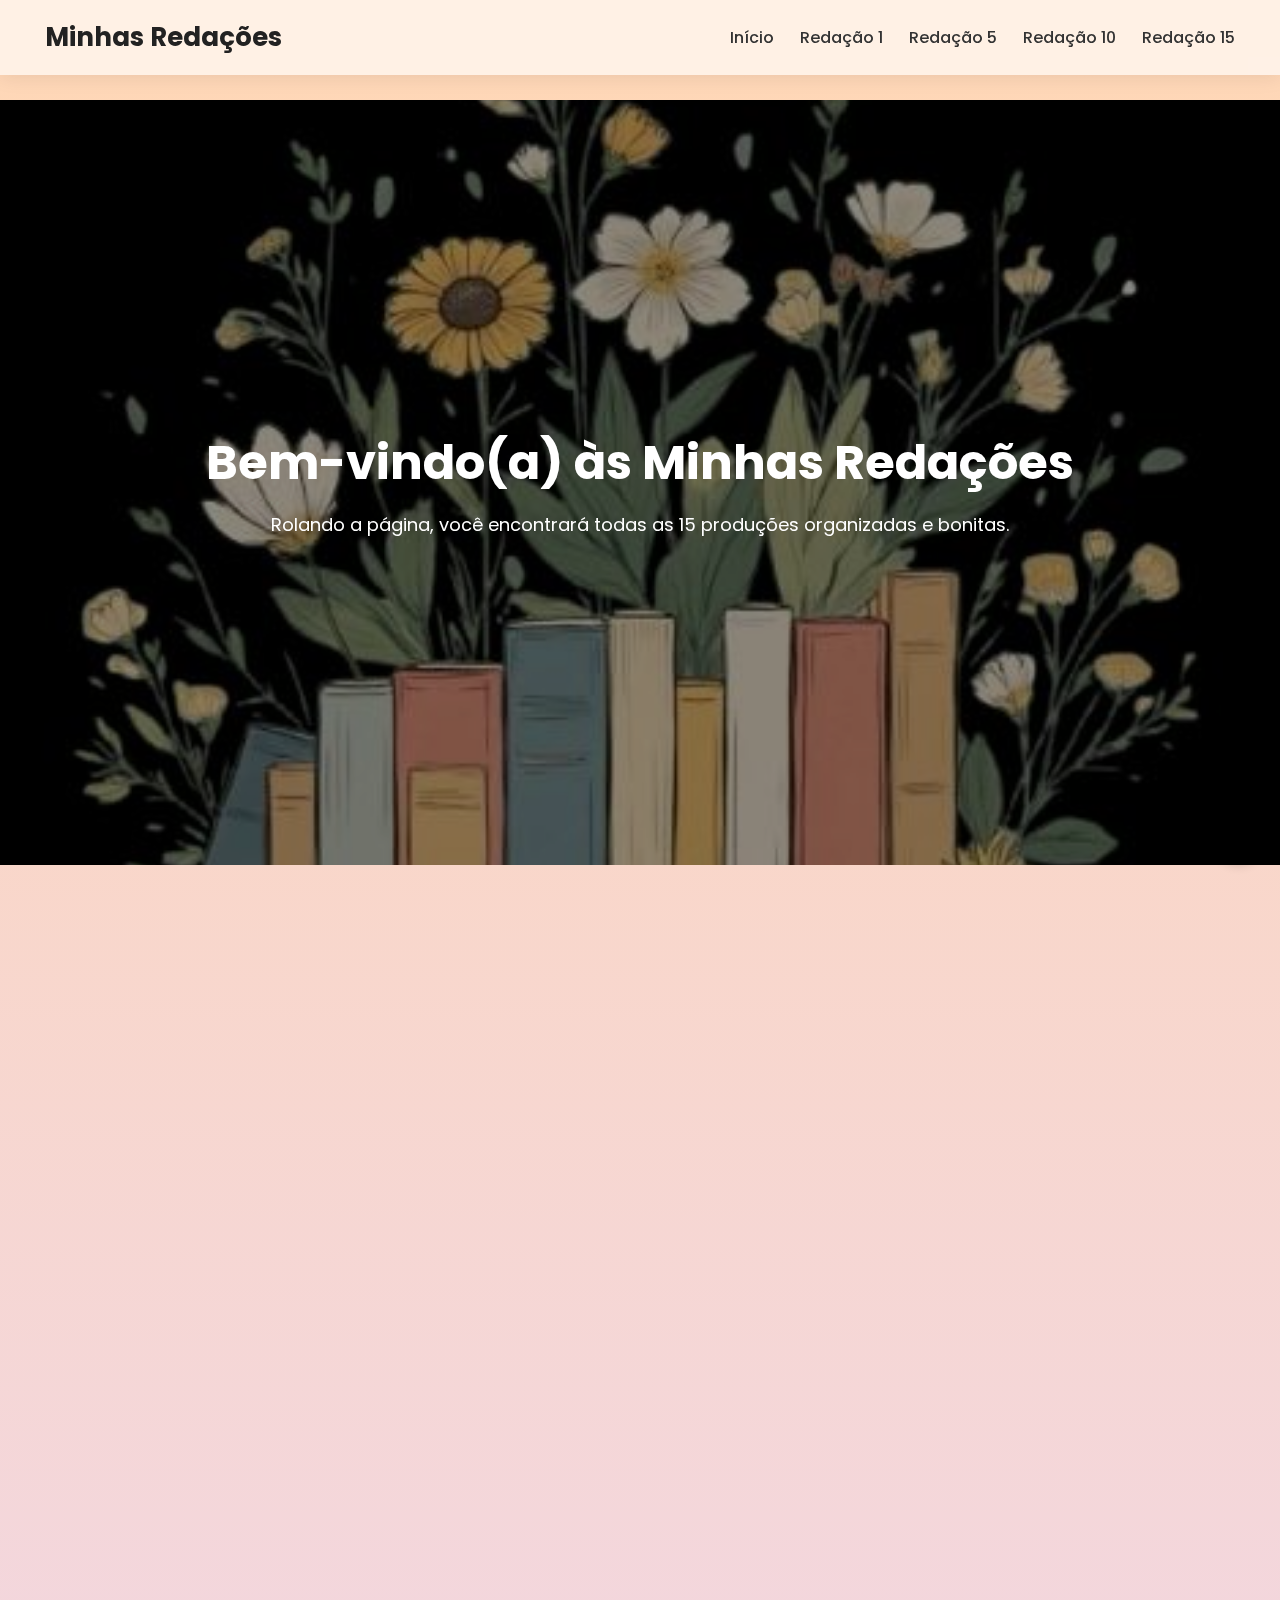
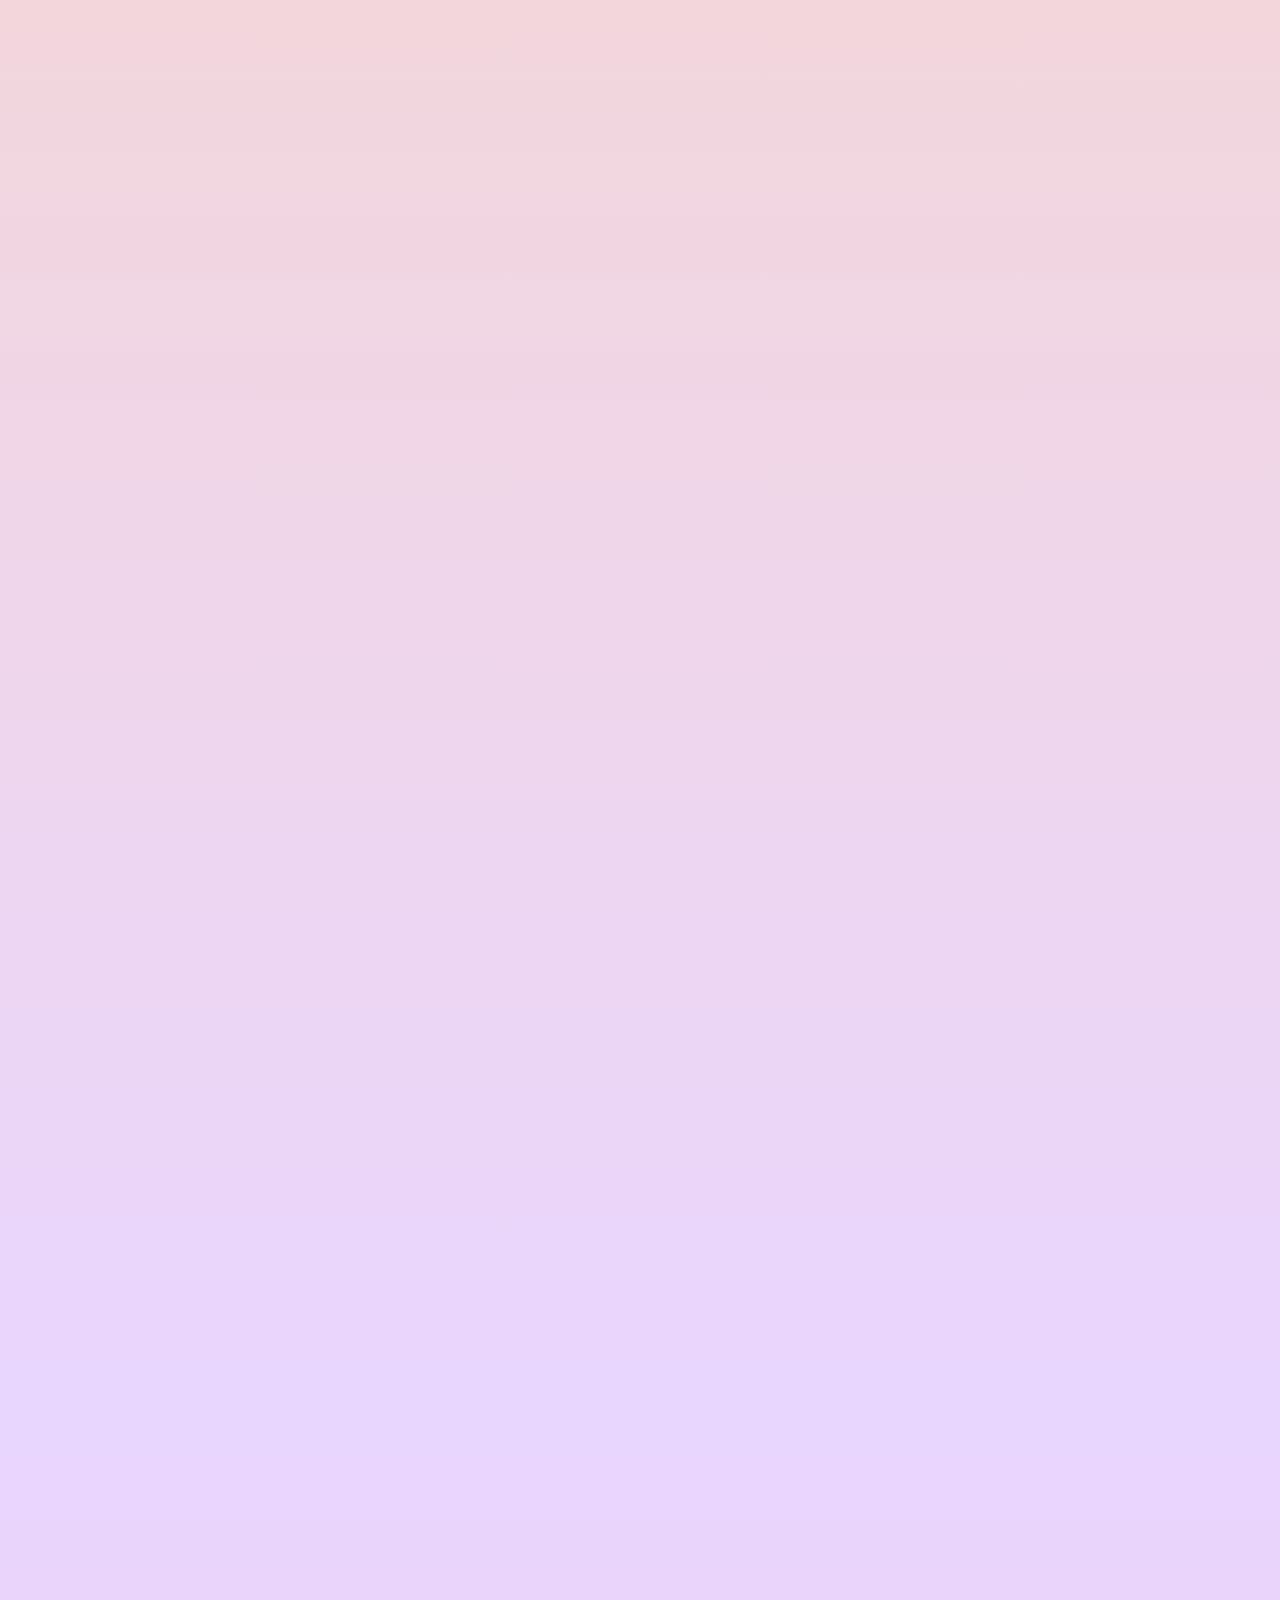
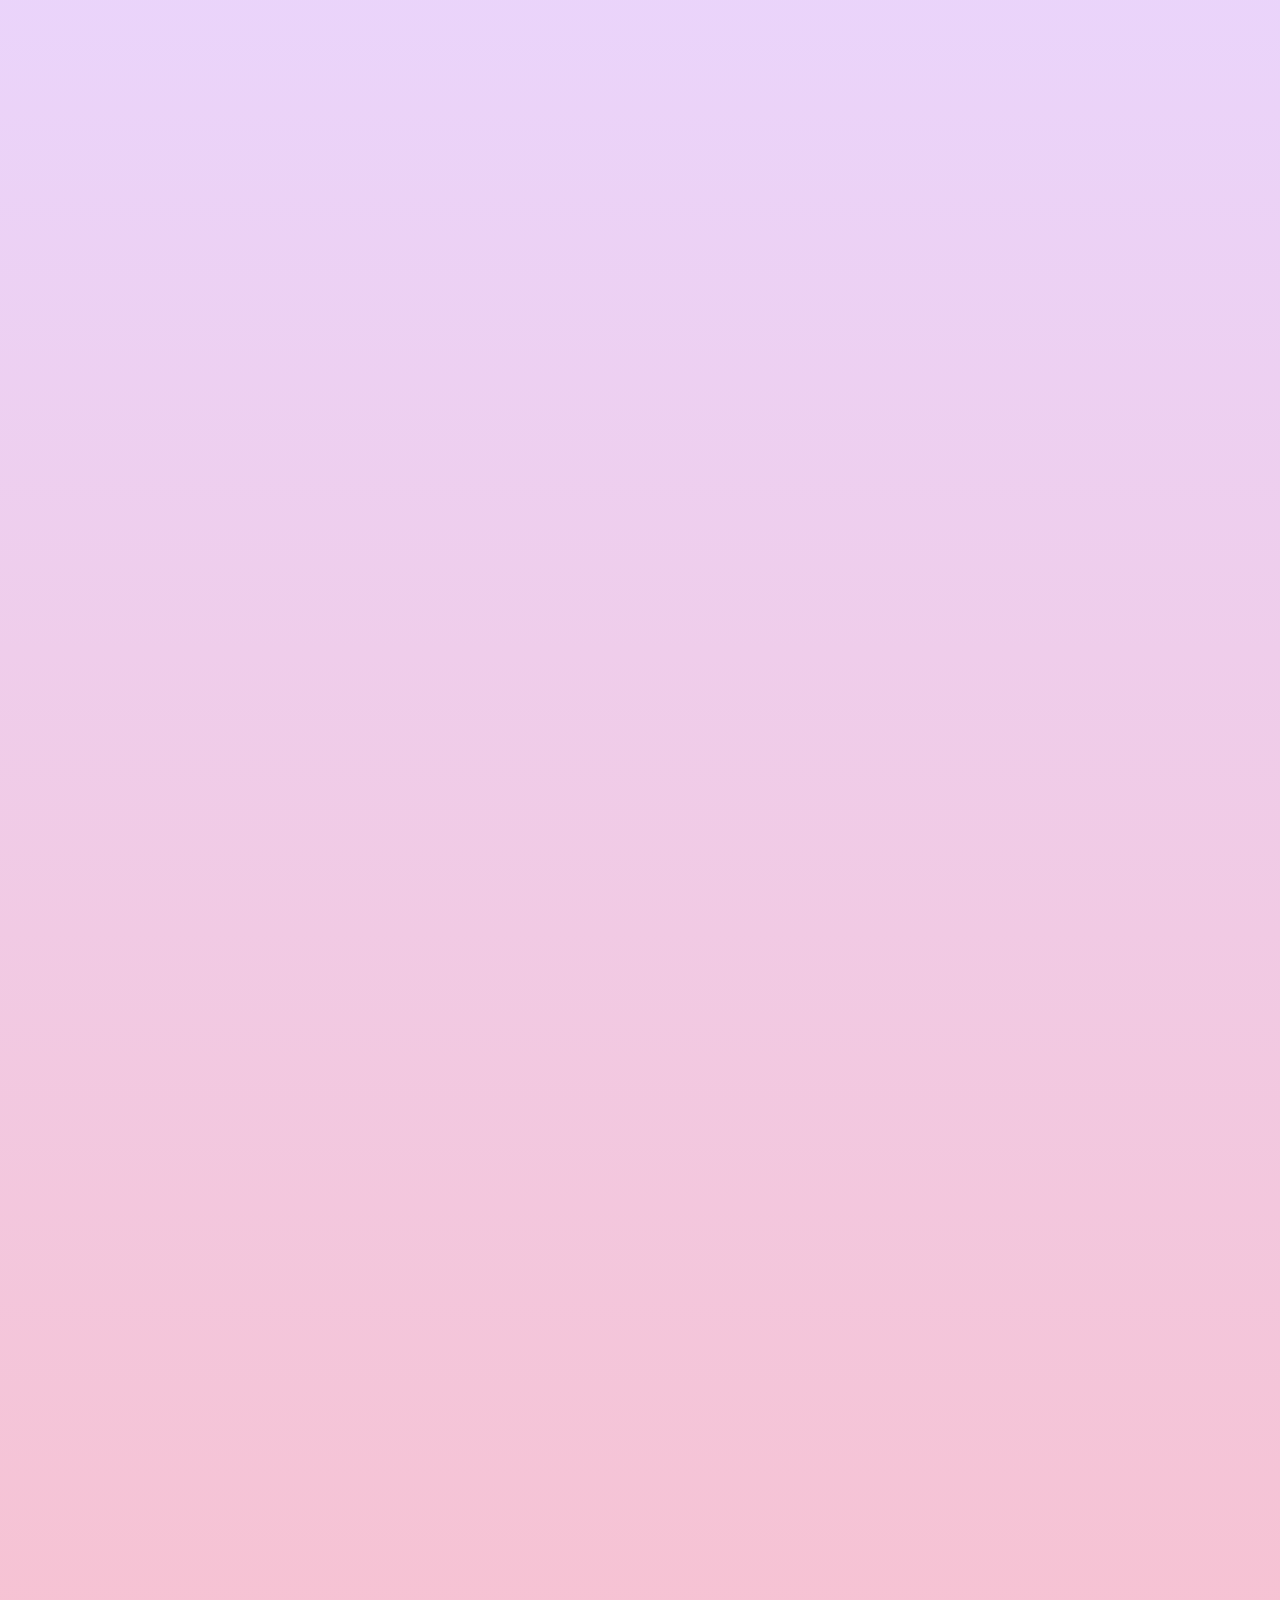
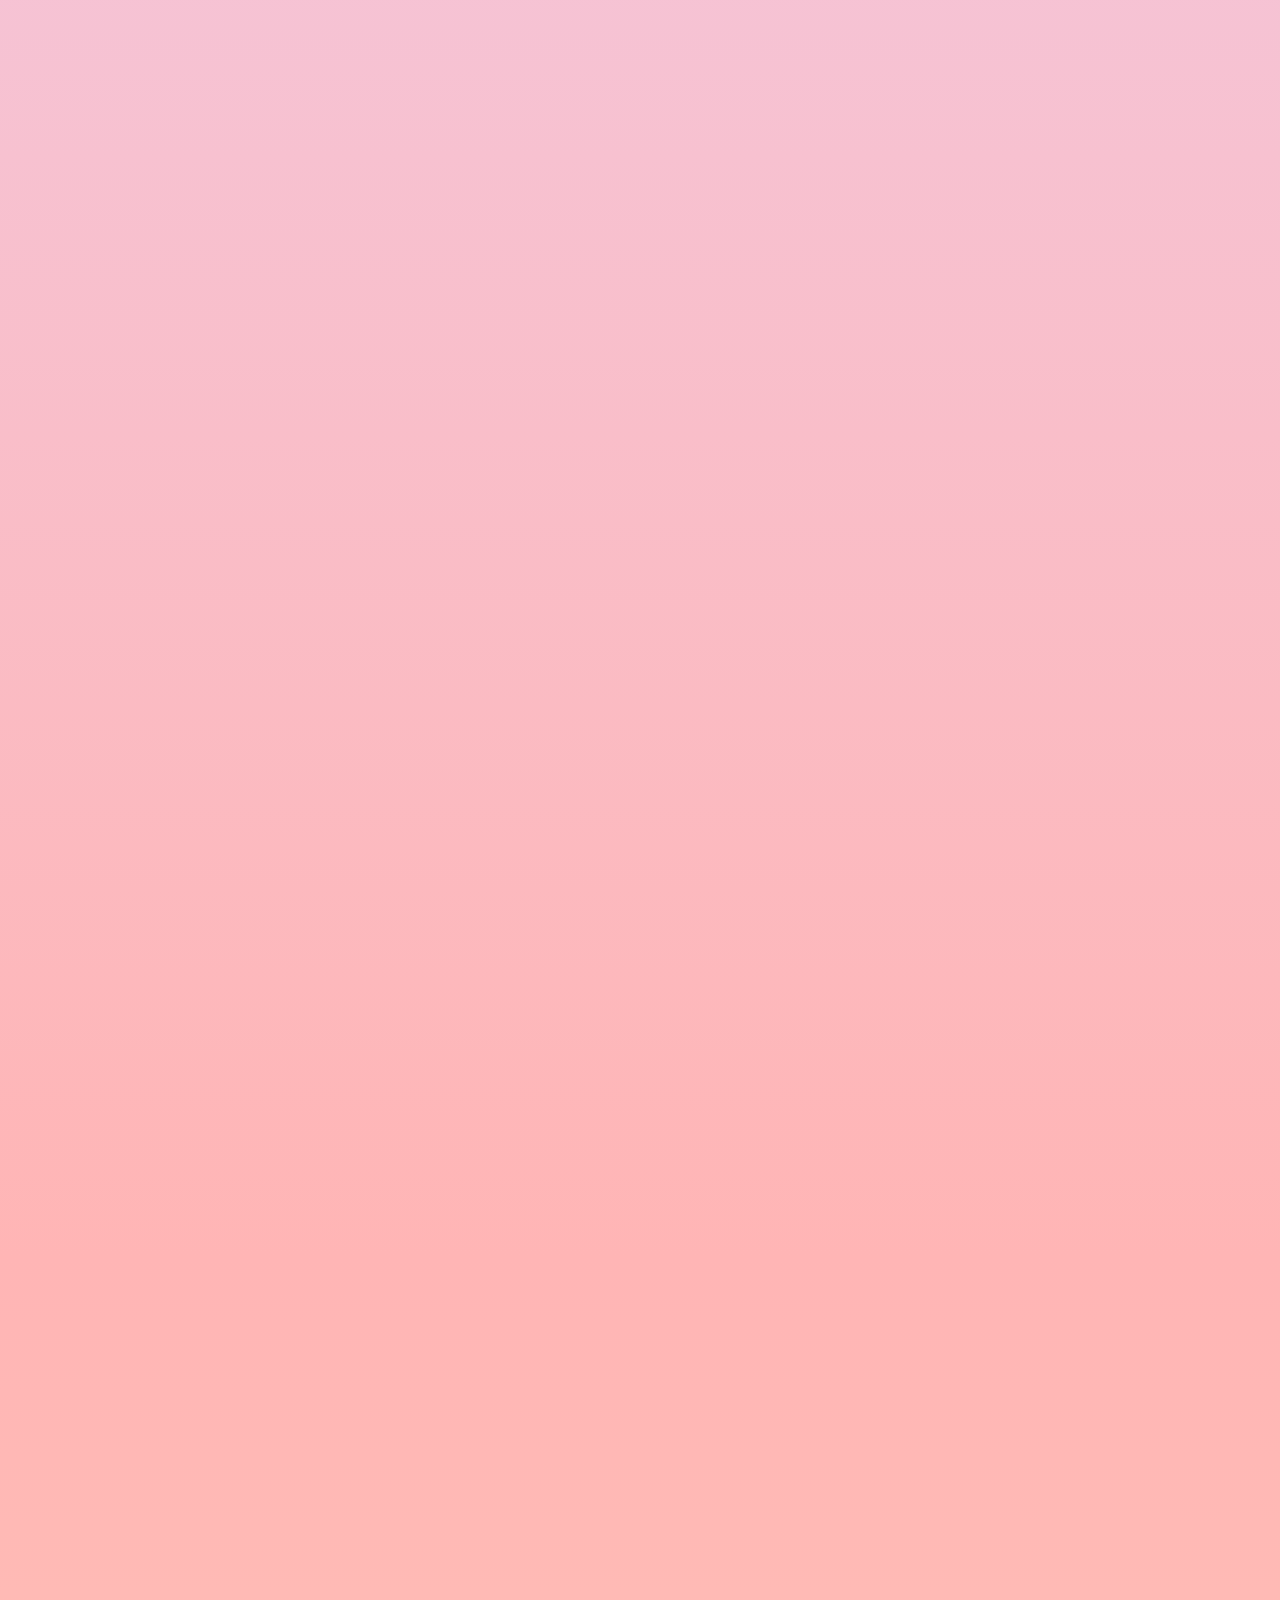
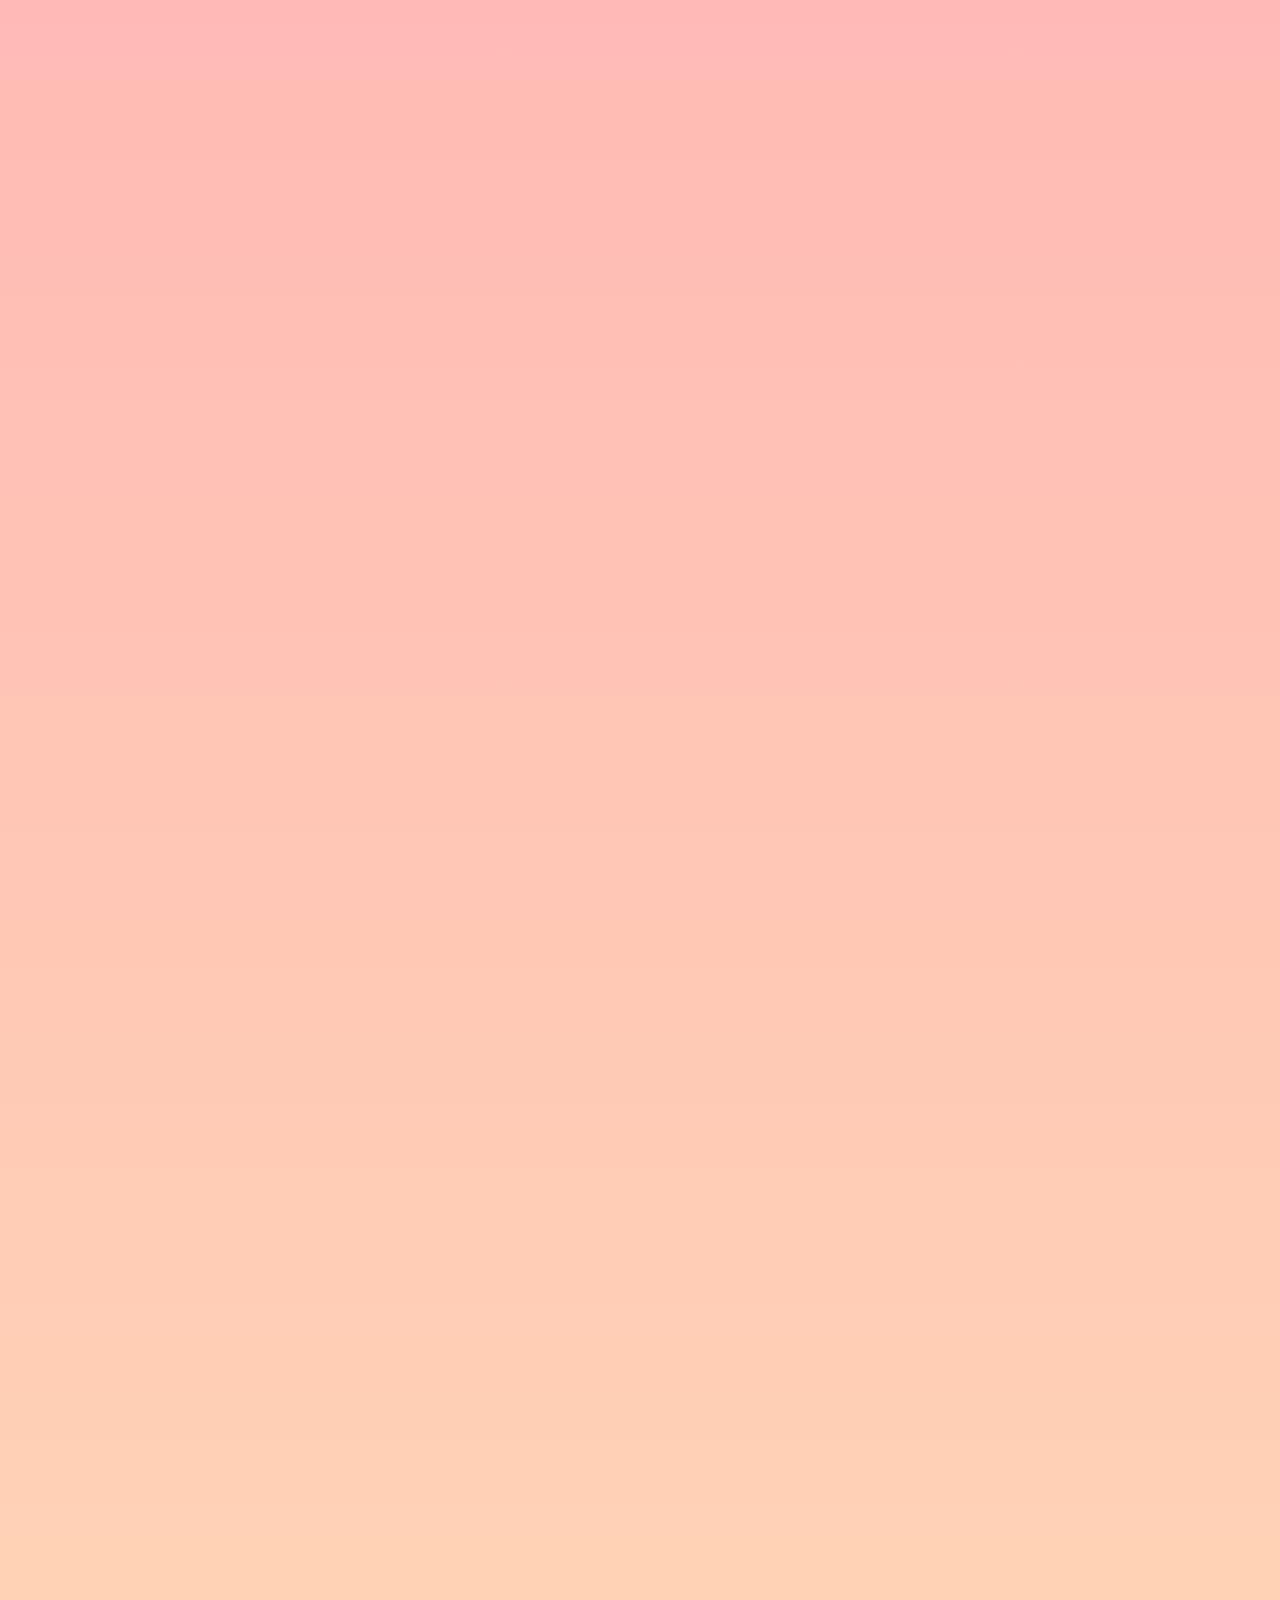
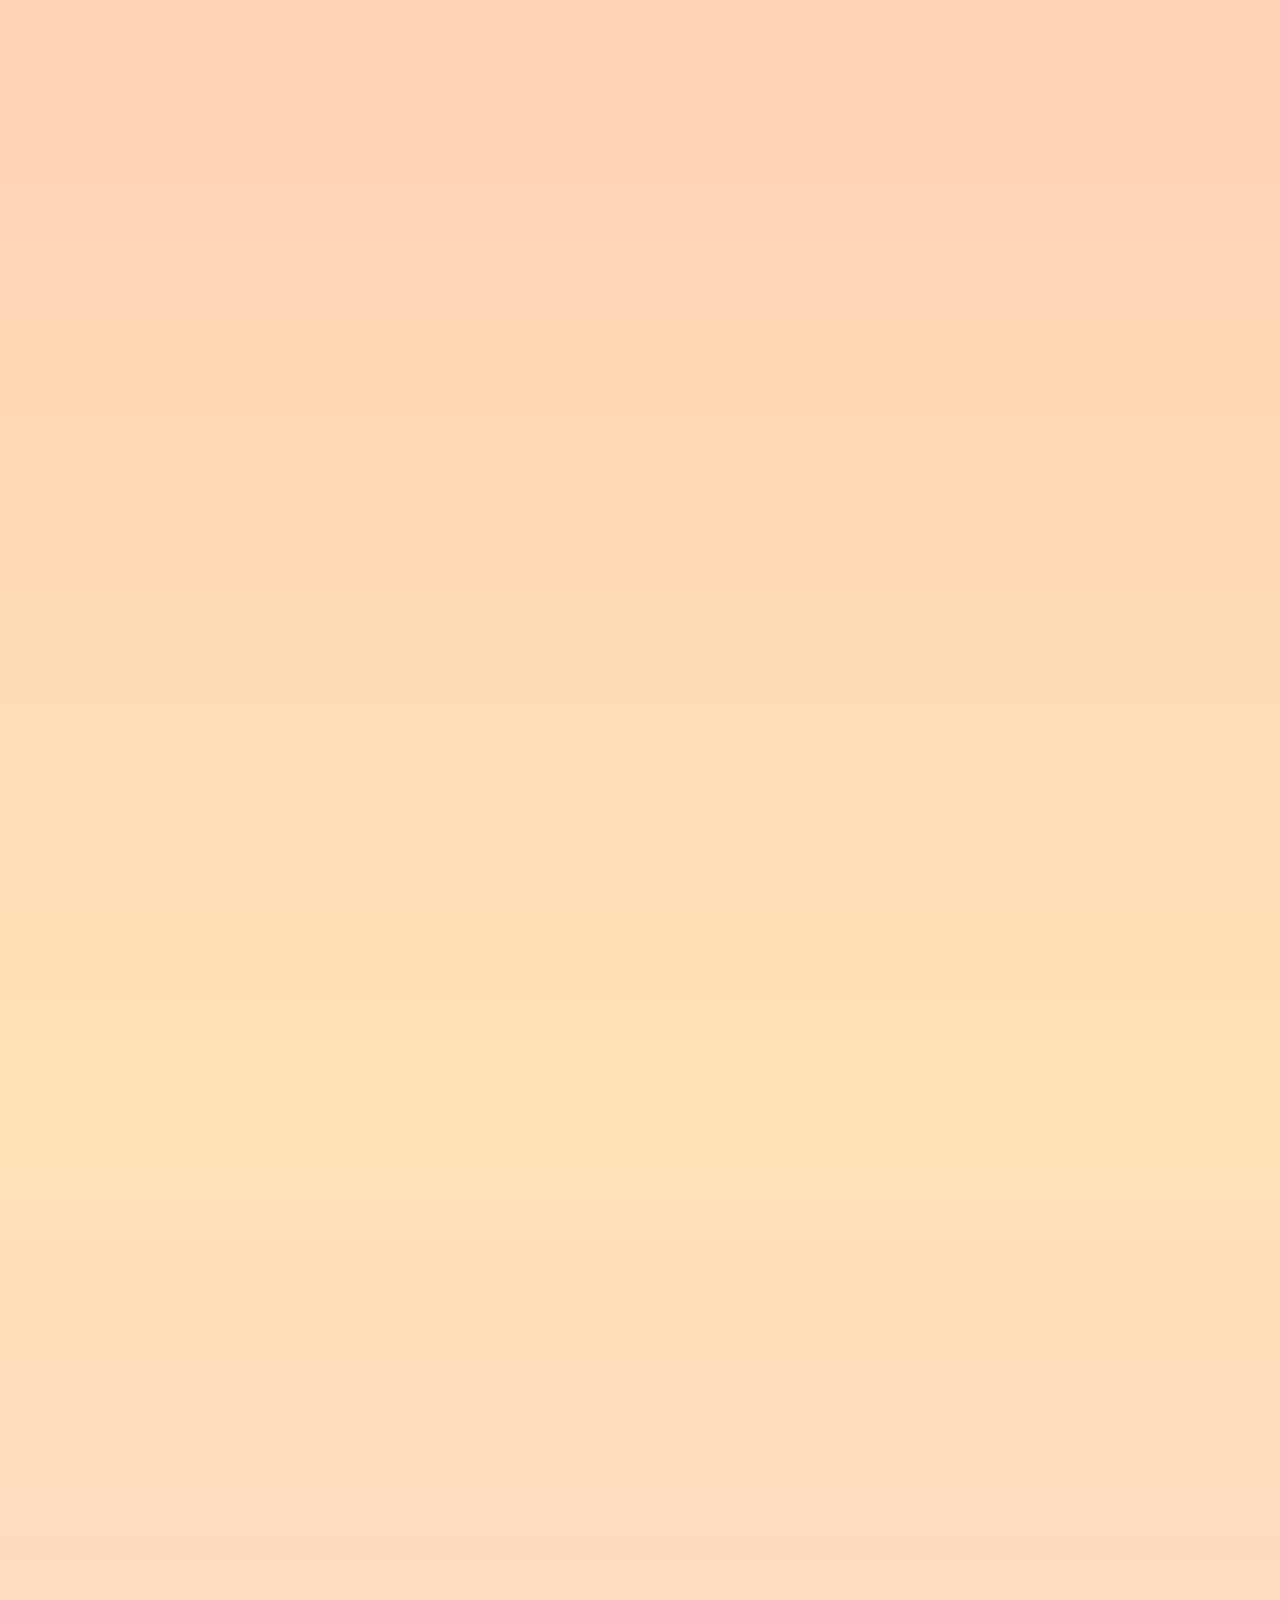
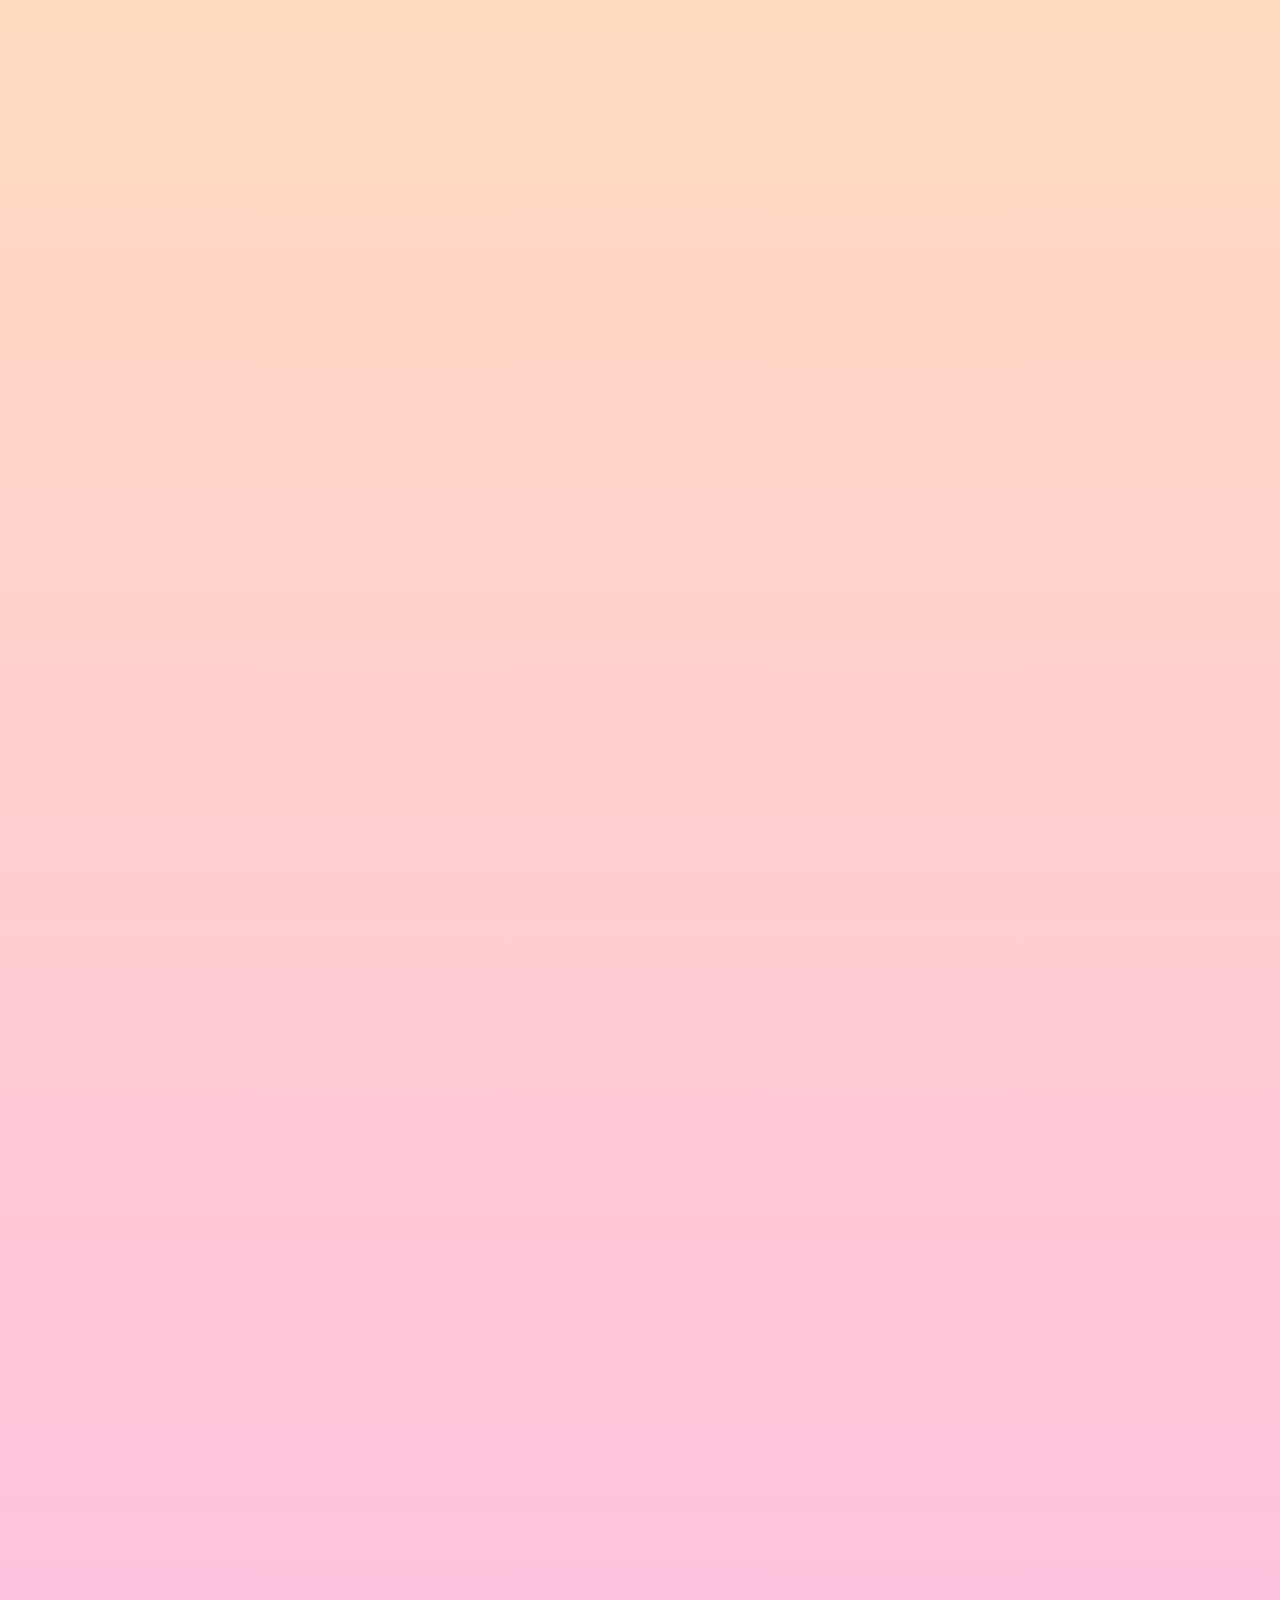
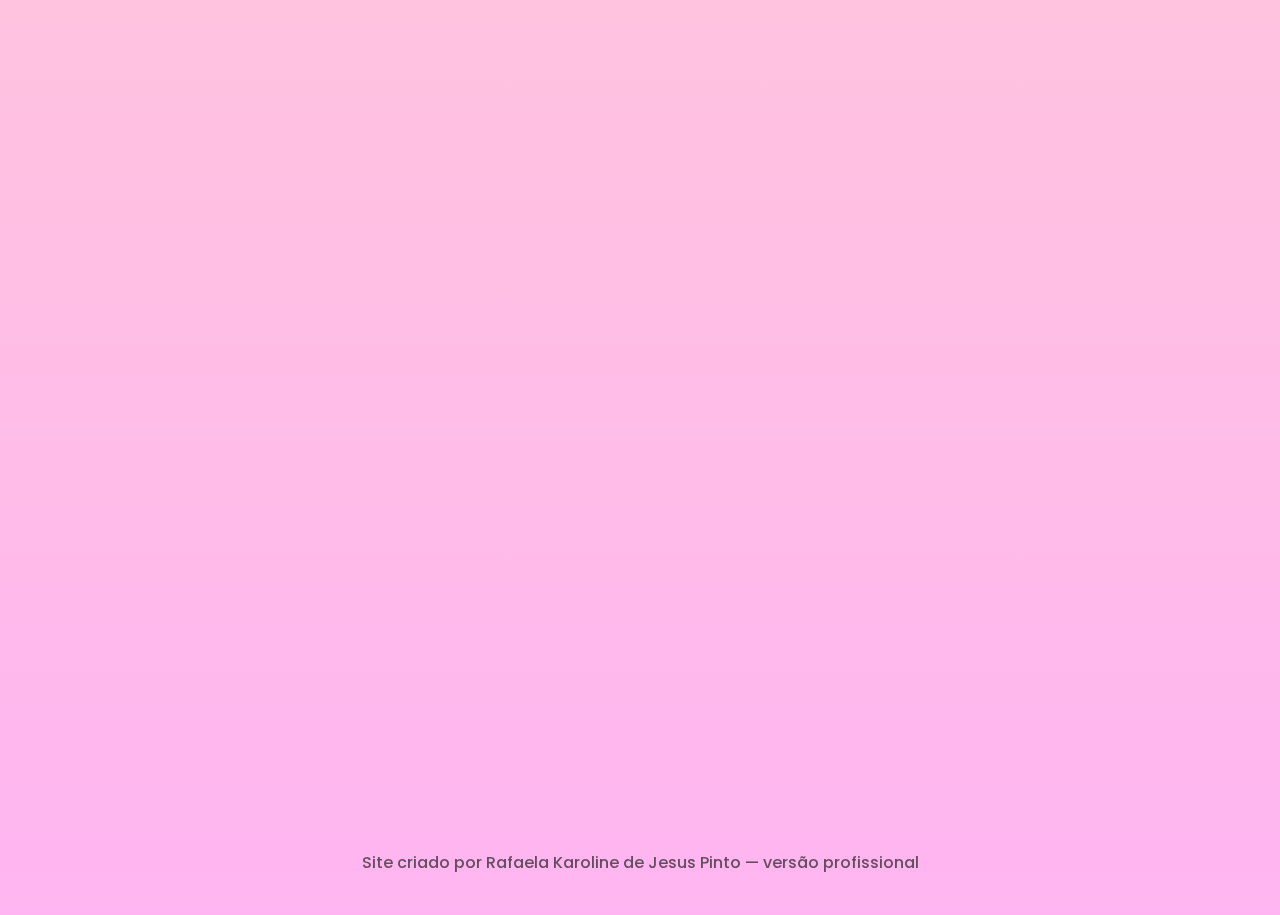
<file: index.html>
<!DOCTYPE html>
<html lang="pt-br">
<head>
    <meta charset="UTF-8">
    <meta name="viewport" content="width=device-width, initial-scale=1.0">
    <title>Redações | Página Completa</title>

    <!-- Fonte -->
    <link href="https://fonts.googleapis.com/css2?family=Poppins:wght@300;400;500;600;700&display=swap" rel="stylesheet">

    <!-- CSS -->
    <link rel="stylesheet" href="style.css">
</head>
<body>

    <!-- Botões Fixos -->
    <button id="tema-btn">🌙</button>
    <button id="topo-btn">⬆</button>

    <!-- Cabeçalho -->
    <header>
        <h1>Minhas Redações</h1>

        <nav>
            <a href="#inicio">Início</a>
            <a href="#redacao1">Redação 1</a>
            <a href="#redacao5">Redação 5</a>
            <a href="#redacao10">Redação 10</a>
            <a href="#redacao15">Redação 15</a>
        </nav>
    </header>

    <!-- CAPA -->
    <section class="capa" id="inicio">
        <img src="livros.jpeg.jpg" alt="Imagem de capa">
        <div class="capa-texto">
            <h2>Bem-vindo(a) às Minhas Redações</h2>
            <p>Rolando a página, você encontrará todas as 15 produções organizadas e bonitas.</p>
        </div>
    </section>

    <!-- CONTEÚDO PRINCIPAL -->
    <main>

        <!-- 15 SEÇÕES DE REDAÇÃO -->
        <!-- Cada uma você poderá editar livremente -->

        <!-- TEMPLATE DE UMA SEÇÃO:
        <section class="secao" id="redacaoX">
            <h2>Redação X — Título</h2>
            <p>Sua redação aqui...</p>
        </section>
        -->

        <!-- Gerando todas as 15 seções -->

        <section class="secao" id="redacao1"><h2>Redação 1 - procedimentos estéticos e a sociedade atual</h2><p>Desde os tempos antigos, há o anseio por adequação aos padrões estéticos, situação exemplificada na série “Bridgerton”, em que as mulheres utilizavam “corset” para definição de curvas corporais. Nesse viés, percebe-se o quanto estar dentro do que é considerado belo para a sociedade, é um fator perpassado aos tempos modernos. Sendo assim, a padronização de beleza, juntamente com o desejo pela perfeição culminaram na idealização de um arquétipo irreal de belo, alcançando procedimentos estéticos. Ultrapassando esse contexto e, chegando à realidade, constata-se que a padronização da beleza é uma característica social marcante. Nesse sentido, os indivíduos viveriam para ser o que os outros querem que sejam, ideia visível nos estudos estoicistas, em que, o ser observaria comportamentos para ver qual deveria seguir, e, alcançar a felicidade. Paradoxalmente, essa é a realidade: pessoas buscando padrões irreais para “pertencerem” a algo. Em adição a esse predisposto, outro fator que leva os jovens a cada vez mais realizarem procedimentos, é o desejo pela perfeição e a busca por aprovação, situação agravada pelas mídias. Soma-se a isso o tese do filósofo moderno Bournout, que destaca que os seres são repertórios de si, ou seja, “espetáculos” criados para performar e não cultivar uma identidade, tema também abordado por Guy Debord, escritor. Sendo assim, é necessária a adoção de medidas que preservem a identidade dos jovens, para não buscarem procedimentos estéticos em prol da perfeição pré-estabelecida. Cabe, portanto, ao Ministério de Desenvolvimento Social, que garante a qualidade de vida dos cidadãos, em parceria com complexos midiáticos, desenvolver projetos de auxílio psicológico por meio da criação de institutos que ofereçam esse suporte em sessões de terapia. Além da divulgação de “publis” midiáticas que se opõem ao padrão. Assim, será possível diminuir a quantidade de jovens que idealizam corpos irreais.</p></section>
        <section class="secao" id="redacao2"><h2>Redação 2 - Acessibilidade e inclusão de pessoas com deficiência no Brasil</h2><p>Na novela, “Cúmplices de um Resgate”, do SBT, Theo, possui deficiência visual. Na narrativa, nota-se as dificuldades enfrentadas por deficientes visuais, no Brasil. Fora das telas, há dificuldade quando o assunto é acessibilidade e inclusão às pessoas com deficiência. Conflito visível nas mais variadas camadas: estrutural, comunicativa, legislativa, entre outras, devido às configurações da educação, que não objetiva a situação dos guetos sociais envolvidos e às barreiras criadas pelo governo.

Trazendo para a realidade, o Brasil é um país em que a educação não instiga os alunos a estudarem sobre a vida dos incapacitados. Ou seja, pouco se sabe sobre como muitos vivem. Não se é apresentado o tema de forma clara e objetiva nas escolas tradicionais, desenvolvendo um preconceito simbólico, assim como a ideia estabelecida por Pierre Bordieu, em que a falta do saber seria uma realidade “normal”, gerando um preconceito não percebido. Nesse viés, o estudo sobre a existência dessas camadas, existe, mas pouco transmitido.

Outro fator que dificulta a acessibilidade e inclusão é a própria barreira social criada pelo âmbito governamental. A falta de políticas públicas de acessibilidade em infraestrutura, ainda em muitos locais, combinada com a escassez de instrumentos de trabalho ou de educação, falta de tecnologias e outros, reduzem a inclusão dessa minoria. Em contrapartida, as ideias de Platão e Aristóteles refletem que a cidade deveria ser o local ideal para o desenvolvimento dos indivíduos, realidade não experimentada na prática.

Portanto, medidas que alterem essa realidade, devem ser exigidas. É preciso que o Ministério dos Direitos Humanos, responsável pela promoção dos direitos básicos, em parceria com as mídias, desenvolvam projetos de educação sobre deficientes e sua realidade, que identifiquem essas camadas. Através da implantação de programas práticos sobre cada dificuldade de inclusão, reparando o sistema de afastamento e cumprindo seu papel como provedor interno.</p></section>
        <section class="secao" id="redacao3"><h2>Redação 3 -  Fatores que influenciam o bem - estar e a qualidade de vida</h2><p>Na série “The Chosen”, vê-se a história de pessoas que tiveram seus destinos mudados ao alterarem seu estilo de vida e encontrarem-se com o que era real (o toque, o afeto...), tornando-se melhores. Fora das telas, o meio social impacta seres, positiva ou negativamente, seu bem-estar e qualidade de vida, assim como a dos personagens representados em “The Chosen”. Dessa forma, o ambiente social e o contato com o que realmente é verdadeiro (pessoas, emoções, a natureza...), são fatores que influenciam a população.

Trazendo para a realidade, os indivíduos são influenciados por sujeitos à sua volta, emoções, palavras, contextos..., ou seja, a comunidade em que se vive, altera a maneira como se pensa, se desenvolve e age. A esse respeito, o sociólogo Durkheim defende que, a sociedade molda o homem. Nesse viés, para construir uma satisfação plena é preciso incluir-se em um ambiente que influencia positivamente.

Outrossim, para que o plano de satisfação seja realizado, viver com pessoas, expressar os sentimentos, contemplar a natureza, geram bem-estar social e qualidade de vida. Zygmunt Bauman, sociólogo influente, utiliza do termo “modernidade líquida” para referir-se a um contexto em que os indivíduos não constroem verdadeiras relações, impactando negativamente sua existência, revelando a importância de fazer verdadeiras amizades, que proporcionarão uma realização pessoal e coletiva completa.

Portanto, é primordial buscar um contexto que revele paz e harmonia com relacionamentos saudáveis, gerando qualidade de vida e bem-estar. Para isso, cabe ao Ministério da Cultura, responsável pelo desenvolvimento cultural, organizar atividades que desenvolvam valores, por meio da criação de eventos em que os cidadãos terão contato. Essas ações unirão pessoas e gerarão laços, revelando uma sociedade saudável espiritualmente, mental, psicológica e emocionalmente.</p></section>
        <section class="secao" id="redacao4"><h2>Redação 4 - As mudanças climáticas no Brasil</h2><p>No filme “Rio”, são representados diversos problemas ambientais, tais como: desmatamento, caça não permitida, extinção de espécies e outros. Em consonância com a realidade, o mundo que hoje é habitado, sofre adversidades, já que é perceptível o agravamento de fenômenos naturais, como o efeito estufa, o que tem gerado consequências negativas para o planeta. Isso ocorre seja pelo desenvolvimento tecnológico avançado, seja pela capacidade de o homem de pensar apenas no que é momentâneo.

Nessa perspectiva, trazendo à tona a história brasileira, apesar de o desenvolvimento tecnológico no Brasil ser tardio, foi a partir dele que os obstáculos ambientais iniciaram. Após o surgimento dos engenhos de açúcar, surgem as primeiras fábricas manufaturadas, o ciclo do café, até a chegada das multinacionais no governo Getúlio Vargas. Processos que exigiram uma demanda por matérias-primas, desequilibrando a natureza, infelicidade agravada nos tempos hodiernos.

Em adição à realidade histórica, é notável que o ser humano nunca se importou com as consequências futuras de suas atitudes, pensando apenas no momento e nos lucros. Sendo assim, de acordo com Guy Debord, as pessoas são tão alienadas que só olham para aquilo que as deixam olhar. Ou seja, cresceram em uma sociedade que visava lucro e não valorizava o meio ambiente. Hoje, essas atitudes agravaram-se e impactaram elas mesmas.

Portanto, urgem medidas para resolver as mudanças climáticas, que perpassam o contexto histórico e a autossuficiência humana. Para isso, deve o Ministério do Meio ambiente, que tem por função implementar políticas públicas para proteção e recuperação ambiental, em parceria com ONGs ambientais, desenvolverem projetos de conscientização, além da criação de infraestruturas que reduzam os poluentes. Através de ações práticas com os cidadãos brasileiros e parcerias com institutos de ciência especializados no meio ambiental. A partir disso, será possível sanar as dificuldades brasileiras.</p></section>
        <section class="secao" id="redacao5"><h2>Redação 5 - As consequências do descarte de lixo eletrônico</h2><p>Os dispositivos eletrônicos fazem parte do nosso dia a dia, mas o descarte incorreto desses aparelhos gera um problema sério: o lixo eletrônico. Esse tipo de resíduos contém materiais tóxicos que, quando jogados no lugar errado, trazem consequências para o meio ambiente e para a saúde das pessoas, realidade retratada no filme Wall-E, em que a Terra foi abandona pelos humanos e coberta de lixo.

Do ponto de vista ambiental, o filósofo Hans Jonas, ao propor o "Princípio da Responsabilidade" defende que a ética deve incluir a preocupação com as futuras gerações. Jogar eletrônicos no lixo comum contamina o solo e água com metais pesados, como chumbo e mercúrio, prejudicando o meio ambiente de forma duradoura. Assim, agir com responsabilidade ecológica é um dever ético da sociedade atual.

No aspecto social, Karl Marx analisou como o sistema capitalista pode explorar o trabalho humano em condições precárias. Essa ideia se conecta com a realidade dos catadores informais, que muitas vezes lidam com lixo eletrônico sem proteção, sofrendo com doenças e exclusão social. Esse problema revela desigualdades que precisam ser enfrentadas com políticas públicas e inclusão social.

Dessa forma, para mitigar os impactos do descarte de lixo eletrônico, o Ministério do Meio Ambiente, em parceria com o Ministério da Educação deve implementar, anualmente, campanhas educativas nas escolas e mídias sociais, explicando como e onde descartar eletrônicos. Além disso, é necessário instalar pontos de coleta em escolas, postos de saúde e centros comunitários. Essa medida visa conscientizar a população, reduzir a poluição e proteger os trabalhadores de reciclagem, promovendo sustentabilidade e justiça social.</p></section>
        <section class="secao" id="redacao6"><h2>Redação 6 - O consumo de ultraprocessados e suas conqusequências à saúde </h2><p>O filme Detona Ralph retrata personagens viciados em ultraprocessados - doces. Fora do cinema, esta realidade aproxima-se da hodierna, tendo em vista que, a população desde criança ingere desses alimentos com alta quantidade de calorias e baixo valor nutricional. Eles, no entanto, geram grandes problemas à saúde. Consumidos devido a uma rotina agitada, como meio de praticidade, e como prazer momentâneo.

Nesse viés, a realidade da maior parte dos brasileiros, busca melhorias de sua qualidade de vida financeira, para que sustentem suas casas. A partir disso, torna-se necessário uma alimentação rápida e prática que encaixe-se em suas rotinas corridas. Nesse sentido, Byung Chul-Han declara que a sociedade vive por desempenho, buscando sempre produzir. Contextualizando, em busca de melhores condições e ganância pelo dinheiro, a população é capaz de deixar uma boa alimentação, gerando consequências em todas as áreas da sua saúde e prejudicando sua cognição.

Em adição a esse pensamento, Foucault reflete em sua obra vigiar e punir os quantos seres humanos são manipulados pelas suas estruturas sociais, ou seja, dependem tanto de um emprego para sobreviverem que a única maneira de se encontrarem felizes, seria descontando suas mágoas e dores no prazer momentâneo de uma comida gostosa, mas nem um pouco nutritiva.

Assim, urgem medidas para sanar os problemas causados pela má alimentação que perpassa a rotina agitada e o prazer momentâneo. Para isso, é necessário que o Ministério da Saúde que tem por função proteger e recuperar a saúde da população, em parceria com o Ministério do Trabalho, desenvolver projetos que insiram a população em uma rotina mais saudável e menos exigente melhorando também as condições de trabalho, por meio de marmitas de alto valor nutricional e salários condizentes com cada realidade. Criando ambientes propícios a bons momentos.</p></section>
        <section class="secao" id="redacao7"><h2>Redação 7 - Fatores e efeitos da dependência em jogos de apostas na web</h2><p>No filme “Jogo Perigoso, é retratada a luta psicológica de uma personagem que, isolada e sem controle, precisa enfrentar seus próprios medos. Essa narrativa metaforicamente dialoga com a realidade dos jogos de apostas na Web que, embora pareçam inofensivos, têm levado muitas pessoas à dependência. Nesse contexto, percebe-se que a crescente adesão a essas plataformas digitais compromete tanto a saúde mental quanto a estabilidade financeira dos usuários. Assim, é possível defender que a vulnerabilidade emocional dos indivíduos e a ausência de políticas públicas eficazes são fatores centrais para o avanço desse problema.

Em primeiro lugar, a vulnerabilidade emocional potencializa a dependência dos jogos de apostas online. As plataformas utilizam cores, bônus e estímulos psicológicos para manter o jogador ativo, o que fragiliza pessoas que buscam alívio para estresse ou ansiedade. De acordo com Aristóteles, o ser humano é um “animal político” e, portanto, sujeito às influências do meio. Logo, sem apoio social e psicológico, os indivíduos tendem a buscar refúgios que, muitas vezes, resultam em vícios.

Além disso, a falta de políticas públicas específicas amplia os efeitos nocivos desses jogos. Embora haja legislação para jogos físicos, o ambiente digital ainda é pouco regulado no Brasil, permitindo que sites estrangeiros operem livremente. Para Kant, o Estado deve agir para proteger a dignidade humana. Nesse sentido, a omissão governamental compromete esse princípio, expondo cidadãos a riscos econômicos e psicológicos.

Portanto, é necessário que o Ministério da Saúde em parceria com o Ministério da Justiça, implemente campanhas nacionais de conscientização sobre os riscos dos jogos de apostas online, aliadas a regulamentações rígidas sobre plataformas digitais. Essa ação deve ocorrer em redes sociais durante o ano letivo, garantindo que jovens e adultos tenham acesso a informações preventivas. Protegendo a mentalidade e os direitos dos cidadãos, fortalecendo o papel do Estado.</p></section>
        <section class="secao" id="redacao8"><h2>Redação 8 - A importância do trabalho voluntário no combate às desigualdades</h2><p>No filme “DivertidaMente”, é possível observar como as emoções guiam as ações humanas e moldam a convivência entre as pessoas. De forma análoga, a empatia e a solidariedade são sentimentos essenciais para que o indivíduo reconheça a dor do outro e aja em prol do bem coletivo. Nesse contexto, o trabalho voluntário surge como instrumento fundamental no combate às desigualdades sociais, tanto pela necessidade de conscientizar a população sobre os problemas naturalizados quanto pela importância de reavivar laços comunitários em uma sociedade cada vez mais individualista.

Em primeiro lugar, o trabalho voluntário é indispensável porque muitos problemas sociais, como a fome e a falta de moradia, tornaram-se banais aos olhos da sociedade. A filósofa Hannah Arendt, ao discutir a “banalização do mal”, explica que o mal se perpetua quando as pessoas se acostumam à injustiça e deixam de agir diante dela. Assim, a ausência de engajamento reforça as desigualdades, enquanto o voluntariado representa uma forma prática de romper com essa indiferença e recuperar o senso de responsabilidade coletiva.

Além disso, o sociólogo Zygmunt Bauman, ao tratar da “Modernidade líquida”, aponta que as relações humanas tornaram-se frágeis e superficiais. Nesse cenário, o trabalho voluntário reacende o espírito comunitário, fortalecendo vínculos e resgatando valores como a empatia e a cooperação, fundamentais para o equilíbrio social.

Portanto, é imprescindível que o Ministério do Desenvolvimento e Assistência Social, Família e Combate à Fome (MDS) promova campanhas nacionais de incentivo ao voluntariado em escolas e comunidades, por meio de parcerias com ONGs e programas educacionais, a fim de conscientizar sobre a importância da solidariedade e reduzir as desigualdades. Dessa forma, será possível construir uma sociedade mais justa, empática e comprometida com o bem comum.</p></section>
        <section class="secao" id="redacao9"><h2>Redação 9 - Adultização infantil</h2><p>No filme “As Crônicas de Nárnia”, quatro irmãos são forçados a amadurecer rapidamente para enfrentar desafios e responsabilidades além da idade que possuem. Essa narrativa simbólica reflete a realidade de muitas crianças brasileiras, que, impulsionadas por pressões sociais e midiáticas, perdem precocemente a inocência característica da infância. Nesse sentido, a adultização infantil configura-se como um problema social que gera consequências psicológicas e emocionais graves, tanto pela perda da pureza e o lúdico, quanto pelo estresse excessivo imposto a indivíduos em desenvolvimento.

A inocência infantil tem sido substituída por comportamento e padrões adultos impostos pelo meio social. O sociólogo Émile Durkheim defende que a sociedade exerce influência determinante sobre o indivíduo, moldando seus valores e condutas. Assim, em um contexto no qual a aparência, o consumo e o desempenho precoce são supervalorizados, as crianças acabam reproduzindo papéis adultos, deixando de vivenciar plenamente as experiências formadoras da infância.

Além disso, a adultização infantil também provoca sofrimento emocional, conforme explica Pierre Bourdieu ao conceituar “violência simbólica” – forma sutil de opressão exercida por meio de normas e expectativas sociais. Ao exigir posturas e responsabilidades acima de sua maturidade, a sociedade impõe às crianças um fardo psicológico que pode desencadear ansiedade, baixa autoestima e perda de espontaneidade.

Portanto, é fundamental que o Ministério dos Direitos Humanos e da Cidadania (MDHC) desenvolva campanhas nacionais de conscientização sobre os impactos da adultização infantil, em parceria com escolas e meios de comunicação, promovendo oficinas e formações voltadas à valorização da infância. Essa ação deve ser realizada por educadores e psicólogos, com o objetivo de preservar o desenvolvimento saudável das crianças e garantir-lhes o direito de viver plenamente essa etapa essencial da vida.</p></section>
        <section class="secao" id="redacao10"><h2>Redação 10 - Caminhos para combater o etarismo nas relações sociais</h2><p>No filme “As Crônicas de Nárnia”, as crianças protagonistas retornam ao mundo real após anos vividos como adultos em Nárnia, mas percebem que suas experiências e maturidade não são reconhecidas. De modo semelhante, na sociedade contemporânea, muitos indivíduos são subestimados em razão da idade, como se sua sabedoria acumulada perdesse valor com o tempo. Esse fenômeno evidencia o etarismo – discriminação baseada na idade – cuja superação é essencial, tanto por lembrar que todos envelhecerão quanto por reforçar a importância de incluir os idosos como parte ativa do convívio social.

É fundamental, combater o etarismo, pois a sociedade, ao viver o presente de forma imediatista, ignora que todos estão sujeitos ao envelhecimento. O sociólogo Zygmunt Bauman, ao tratar da “modernidade líquida”, afirma que as relações tornaram-se frágeis e descartáveis, e isso se estende à forma em que se trata os mais velhos. Assim, o desinteresse coletivo pelo futuro e a busca constante por juventude acentuam o afastamento entre gerações, prejudicando a construção de uma comunidade solitária e duradoura.

Além disso, Pierre Bourdieu explica que a “Violência Simbólica” ocorre quando grupos dominantes impõem valores e comportamentos que inferiorizam os outros. Nesse sentido, ao desconsiderar os idosos nas decisões sociais, políticas e profissionais, a sociedade pratica uma forma silenciosa de exclusão que reforça preconceitos e nega direitos, contribuindo para sua marginalização.

Portanto, é imprescindível que o Ministério dos Direitos Humanos e da Cidadania promova campanhas nacionais de conscientização sobre o valor da pessoa idosa, em parceria com escolas e meios de comunicação. Por meio de ações educativas e de representação positiva na mídia, deve-se incentivar o respeito intergeracional, a fim de reduzir o preconceito e reconhecer o papel essencial dos idosos na construção de uma sociedade mais justa e empática.</p></section>
        <section class="secao" id="redacao11"><h2>Redação 11 - A importância da educação financeira para os jovens </h2><p>Na série “Emily in Paris, a protagonista demonstra grande dificuldade em lidar com dinheiro, gastando mais do que ganha e enfrentando consequências financeiras por escolhas impensadas. Essa ficção reflete um problema real: a ausência de educação financeira entre jovens. Em uma sociedade marcada pelo consumo, pela busca incessante por desempenho e pela crença de que o “dinheiro não traz felicidade”, compreender e gerenciar recursos se torna um desafio. Nesse sentido, é essencial reconhecer que a educação financeira é importante porque vivemos em uma sociedade do desempenho e porque existem ideologias que desvalorizam o gerenciamento do dinheiro.

Sob a perspectiva do filósofo Byung-Chul Han, vivemos na “sociedade do desempenho”, em que o indivíduo é pressionado a ser produtivo e bem-sucedido, mas sem limites claros entre trabalho e consumo. Essa lógica impulsiona jovens a gastar para afirmar valor e status, reforçando a ilusão de que o sucesso se mede pelo que se possui. A falta de educação financeira, portanto, perpetua um ciclo de endividamento e ansiedade, pois o sujeito tenta sustentar um padrão que não corresponde à sua realidade econômica.

De acordo com Marilena Chauí, as ideologias funcionam como formas de dominação simbólica, naturalizando comportamentos e crenças. No contexto financeiro, isso se expressa em discursos que associam o dinheiro a algo negativo ou inalcançável, afastando o jovem da responsabilidade de administrar seus próprios recursos. Romper com essas ideologias exige educação crítica, que permita compreender o valor do planejamento e da autonomia financeira.

Diante desse cenário, o Ministério da Educação (MEC) deve assumir protagonismo, inserindo a educação financeira de forma transversal no currículo escolar. Por meio de programas de formação docente e materiais didáticos contextualizados, o MEC poderá capacitar jovens a lidar com o dinheiro de maneira consciente, promovendo cidadania, responsabilidade e igualdade de oportunidades.</p></section>
        <section class="secao" id="redacao12"><h2>Redação 12 - Desafios para a valorização da cultura popular brasileira </h2><p>Na série “Anne With an E”, a jovem Anne encontra em festas e celebrações comunitárias um espaço de acolhimento e pertencimento, mesmo em meio às diferenças. Essa representação revela como as manifestações culturais – como danças, músicas e festas – desempenham papel essencial na formação de vínculos sociais e no fortalecimento da identidade individual e coletiva. Nesse contexto, é possível afirmar que essas expressões são importantes porque criam agrupação de pessoas e porque moldam a personalidade de cada indivíduo, construindo sua identidade.

Conforme Leandro Karnal, vive-se uma era de excesso de informação e escassez de sentido, em que as relações humanas se tornam cada vez mais superficiais. Nesse cenário, as manifestações culturais surgem como um antídoto à fragmentação social, pois proporcionam experiências compartilhadas que aproximam as pessoas e resgatam o sentimento de comunidade. As festas populares, por exemplo, unem diferentes gerações em torno de tradições, músicas e símbolos comuns, reforçando a coesão social e oferecendo significado em meio à rotina individualista contemporânea.

Já sob a óptica de Émile Durkheim, a sociedade é responsável por moldar o indivíduo, determinando seus valores, comportamentos e crenças. As manifestações culturais, portanto, são instrumentos pelos quais a coletividade imprime em cada pessoa a marca de sua identidade. Através da música, da dança e das celebrações regionais, os sujeitos internalizam costumes, memórias e pertencimento que definem quem são e a qual grupo social pertencem.

Diante disso, cabe ao Ministério da Cultura fortalecer políticas públicas que incentivam a valorização e a preservação das manifestações culturais brasileiras. Por meio de editais de fomento, programas de acesso e parcerias educacionais, o Ministério pode promover o envolvimento social e a formação cidadã, garantindo que as expressões culturais continuem unindo pessoas e construindo identidades.</p></section>
        <section class="secao" id="redacao13"><h2>Redação 13 - Caminhos para a universalização do saneamento básico no Brasil</h2><p>No filme “Moana”, da Disney, a protagonista embarca em uma jornada para restaurar o equilíbrio da natureza e salvar sua ilha, que sofre com a escassez de recursos e a poluição. Embora seja uma animação, a obra reflete uma realidade semelhante à vivida no Brasil: a falta de cuidado com o meio ambiente e a ausência de condições adequadas de saneamento, que comprometem a saúde e a dignidade da população. Diante disso, torna-se essencial discutir caminhos para a universalização do saneamento básico no país, por meio da garantia de políticas públicas eficazes pelo Estado e da extinção da banalização da falta desse direito essencial.

Segundo Aristóteles, em seu livro “Ética a Nicômaco”, o bem comum deve ser objetivo central da vida política, sendo dever do Estado promover condições que assegurem a virtude e a felicidade dos cidadãos. Sob essa perspectiva, o acesso ao saneamento básico é uma necessidade coletiva e moral, que garante saúde e qualidade de vida. Assim, políticas públicas que ampliem redes de abastecimento e esgotamento sanitário devem ser priorizadas, especialmente nas regiões mais vulneráveis, a fim de reduzir desigualdades e promover justiça social.

Já para Hannah Arendt, o conceito de “banalização do mal” mostra como a repetição de injustiças e a indiferença diante do sofrimento tornam problemas graves socialmente aceitáveis. No Brasil, a naturalização da falta de saneamento básico representa essa indiferença: a sociedade se acostuma com a precariedade, ignorando os danos à saúde e à dignidade humana. Romper com essa banalização é, portanto, uma exigência ética.

Dessa forma, o Ministério das Cidades, responsável por políticas de habitação e saneamento, deve intensificar programas de investimento em infraestrutura e educação ambiental. Ao garantir acesso universal à água tratada e ao esgoto, o Ministério promoverá saúde, cidadania e sustentabilidade para toda a população.</p></section>
        <section class="secao" id="redacao14"><h2>Redação 14 - O papel do esporte como ferramente de transformação social</h2><p>No filme “Coach Carter: Treino para a Vida (2005)”, um técnico de basquete inspira jovens de uma escola periférica a enxergarem no esporte não apenas uma competição, mas um meio de mudança pessoal e social. A narrativa reflete uma realidade concreta: o esporte, quando valorizado, é capaz de promover inclusão, disciplina e superação de desigualdades. Assim, é necessário discutir o papel do esporte como ferramenta de transformação, analisando, primeiramente, sua influência na formação cidadã e, em seguida, seu impacto na redução de desigualdades sociais.

Em primeiro lugar, o esporte desenvolve valores éticos e morais essenciais à convivência social. O filósofo Aristóteles defendia que a virtude é adquirida por meio do hábito – e nesse sentido, a prática esportiva ensina respeito, cooperação e resiliência. Ao inserir jovens em atividades coletivas, o esporte contribui para a formação de cidadãos conscientes e responsáveis, fortalecendo laços comunitários.

Além disso, o esporte atua como instrumento de ascensão social. Pierre Bourdieu, sociólogo francês, afirmava que o capital cultural e simbólico pode transformar trajetórias. Assim, ao oferecer oportunidades por meio de programas esportivos, é possível romper ciclos de pobreza e exclusão, promovendo dignidade e perspectivas de futuro.

Portanto, é imprescindível que o Ministério do Esporte amplie políticas públicas voltadas à democratização da prática esportiva. Sua função é formular e executar ações que garantam o acesso ao esporte em escolas e comunidades vulneráveis. Por isso, deve investir em infraestrutura, capacitação de profissionais e programas sociais integrados. Tal iniciativa é fundamental porque o esporte, além de promover saúde física e mental, é uma poderosa ferramenta de transformação individual e coletiva – capaz de construir uma sociedade mais justa e inclusiva.</p></section>
        <section class="secao" id="redacao15"><h2>Redação 15 - Expatriados e suas dificuldades</h2><p>Para o filósofo Zygmunt Bauman, o individualismo é um dos principais problemas da sociedade pós-modernidade, intensificando problemas de interação social e integração entre culturas e povos. Em vista que, cada sociedade estaria preocupada com seus próprios interesses. Partindo dessa concepção, surge um dilema referente à solidariedade internacional, a respeito dos refugiados. Devido à falta de leis que os amparam e ao egocentrismo dos países que os recebem. Urgem medidas para resolver tais problemáticas.

Internacionalmente, os governos mundiais movimentam-se em prol de políticas que acolham os apátridas. Como o Pacto Global sobre Refugiados da ONU, de 2018. Que fornece um modelo de responsabilidades e cooperação internacional para cada caso. Na obra “Ética a Nicômaco” de Aristóteles, o pensador afirma que a política deve garantir direito a todos. No entanto, a prática não ocorre qualitativamente. É notável a falta de figuras da segurança pública que protejam os expatriados, o excesso de solicitações de refúgio, a falta de abrigos e empregos e, principalmente, a intolerância social. Mesmo com uma constituição que busca sua integração e participação.

O “eu no centro” – egocentrismo tem sido uma das práticas mais comuns nos dias de hoje. Seguindo esse dilema referente à situação apresentada, é perceptível que ao chegarem em uma nova pátria, enfrentam discriminação, xenofobia e são vistos como uma ameaça. Byung-Chul-Han, filósofo hodierno, cita que os indivíduos buscam o próprio desempenho e não valorizam a vida como ela é realmente. Seguindo seu raciocínio e, trazendo para a realidade, os cidadãos dos países acolhedores, não estariam interessados no que não os convém, a cultura dos refugiados, nessa concepção, e sua história. Acarretando a falta de seus direitos.

Cabe, portanto, ao governo, por meio do Ministério da Justiça e Segurança Pública, o qual mantém a ordem e defende garantias constitucionais, por meio do Comitê Nacional para os Refugiados (CONARE), criar programas sociais interativos que envolvam os apátridas com a população. Por meio da implantação de secretarias regionais que promoveriam atividade de interação social entre os grupos. Reparando o sistema de afastamento e isolamento.</p></section>

    </main>

    <!-- Rodapé -->
    <footer>
        <p>Site criado por Rafaela Karoline de Jesus Pinto — versão profissional</p>
    </footer>

    <!-- JS -->
    <script src="script.js"></script>
</body>
</html>
</file>
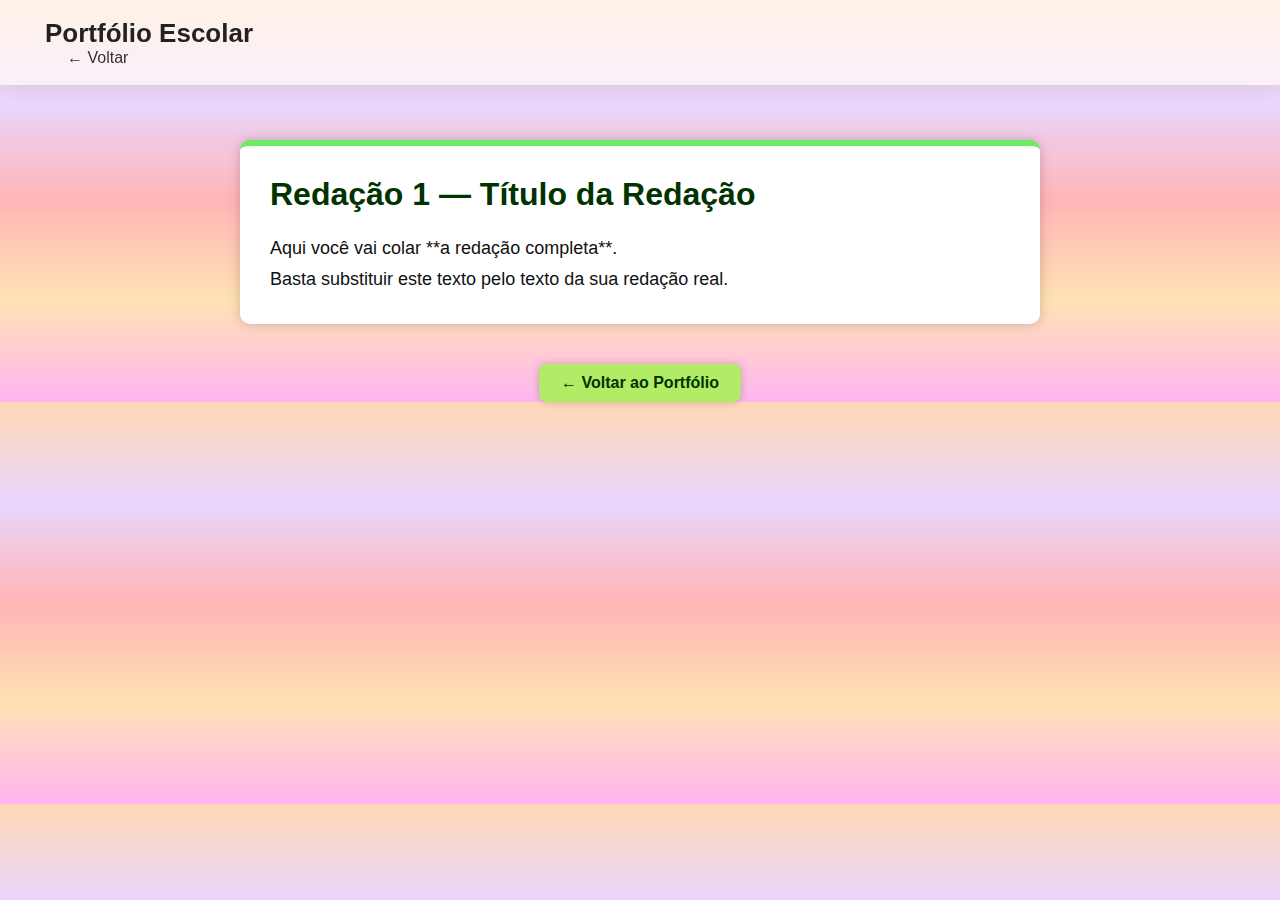
<file: redacao1.html>
<!DOCTYPE html>
<html lang="pt-BR">
<head>
    <meta charset="UTF-8">
    <meta name="viewport" content="width=device-width, initial-scale=1.0">
    <title>Redação 1</title>
    <link rel="stylesheet" href="../style.css">

    <style>
        .redacao-container {
            max-width: 800px;
            margin: 40px auto;
            background: #ffffff;
            padding: 30px;
            border-radius: 10px;
            box-shadow: 0px 0px 12px #0003;
            border-top: 6px solid #6CEB65;
        }
        .redacao-container h1 {
            margin-bottom: 20px;
            color: #003300;
        }
        .redacao-container p {
            text-align: justify;
            line-height: 1.7;
            font-size: 18px;
            color: #111;
        }
        .voltar {
            display: block;
            width: fit-content;
            margin: 30px auto 0;
            background: #B2EB65;
            padding: 10px 22px;
            border-radius: 8px;
            text-decoration: none;
            color: #003300;
            font-weight: bold;
            box-shadow: 0px 0px 8px #0003;
        }
    </style>
</head>

<body>

<header>
    <nav class="navbar">
        <h1 class="logo">Portfólio Escolar</h1>
        <a href="../index.html" class="voltar-nav">← Voltar</a>
    </nav>
</header>

<div class="redacao-container">
    <h1>Redação 1 — Título da Redação</h1>

    <p>
        Aqui você vai colar **a redação completa**.
    </p>

    <p>
        Basta substituir este texto pelo texto da sua redação real.
    </p>
</div>

<a href="../index.html" class="voltar">← Voltar ao Portfólio</a>

</body>
</html>
</file>
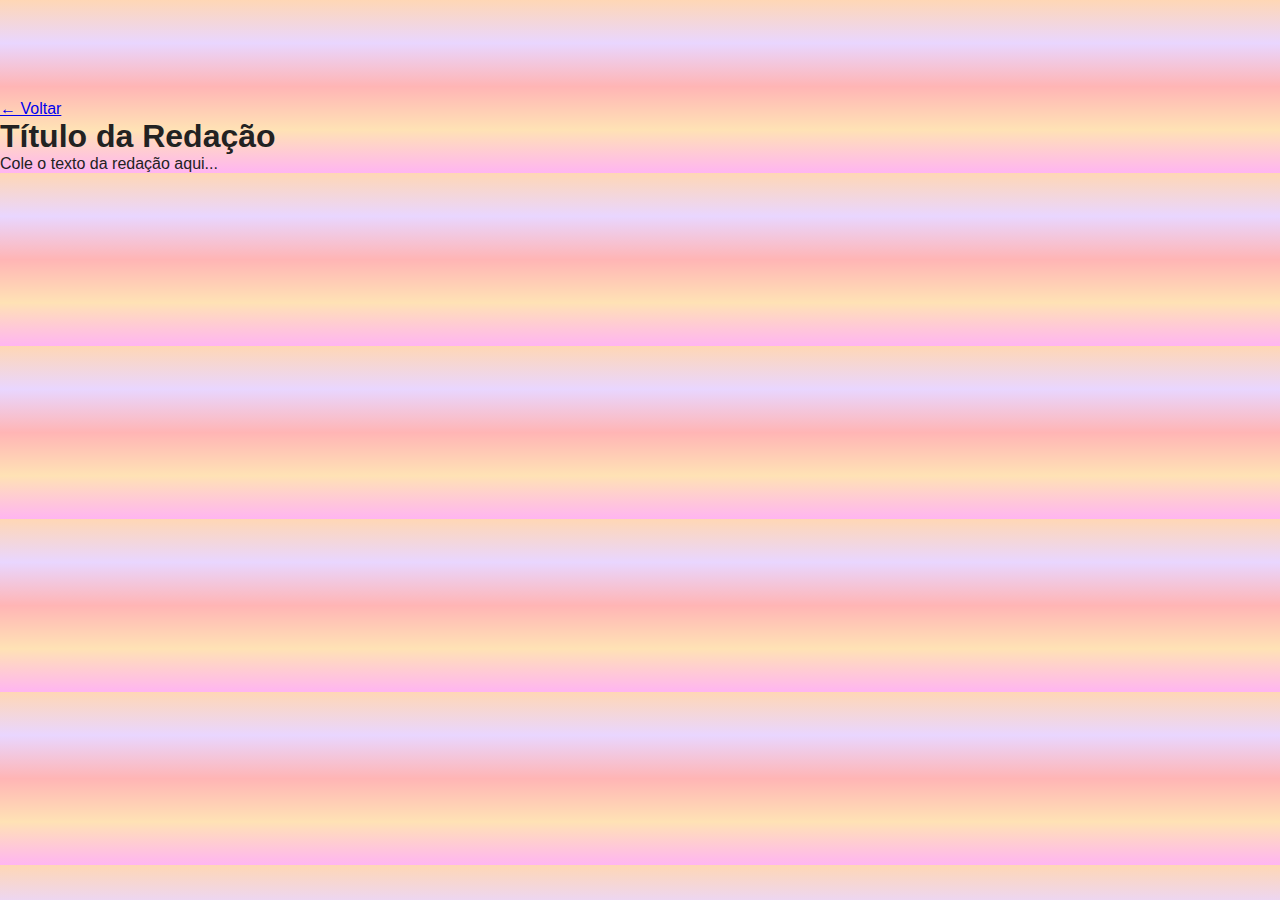
<file: redacao11.html>
<!DOCTYPE html>
<html lang="pt-br">
<head>
    <meta charset="UTF-8">
    <meta name="viewport" content="width=device-width, initial-scale=1.0">
    <title>Redação</title>
    <link rel="stylesheet" href="../style.css">
</head>
<body>

<section class="texto-redacao">
    <a href="../index.html" class="voltar">← Voltar</a>

    <h1>Título da Redação</h1>

    <p>
        Cole o texto da redação aqui...
    </p>
</section>

</body>
</html>
</file>
<file: style.css>
/* -----------------------------------
   CONFIGURAÇÕES GERAIS
----------------------------------- */

* {
    margin: 0;
    padding: 0;
    box-sizing: border-box;
}

html {
    scroll-behavior: smooth;
}

body {
    font-family: 'Poppins', sans-serif;
    background: linear-gradient(180deg,
        #FFD7B5,   /* laranja claro */
        #E9D6FF,   /* lilás apagado */
        #FFB5B5,   /* vermelho pastel */
        #FFE2B5,   /* laranja pastel */
        #FFB5F1    /* magenta claro */
    );
    color: #222;
    padding-top: 100px;
    transition: background .4s, color .4s;
}



/* -----------------------------------
   MODO ESCURO
----------------------------------- */

body.dark {
    background: #0f0f0f;
    color: #f0f0f0;
}



/* -----------------------------------
   CABEÇALHO
----------------------------------- */

header {
    position: fixed;
    top: 0;
    width: 100%;
    padding: 18px 45px;
    background: rgba(255, 255, 255, 0.65);
    backdrop-filter: blur(12px);
    display: flex;
    justify-content: space-between;
    align-items: center;
    box-shadow: 0 3px 18px rgba(0, 0, 0, 0.08);
    z-index: 1000;
}

header h1 {
    font-size: 26px;
    font-weight: 700;
}

nav a {
    margin-left: 22px;
    text-decoration: none;
    color: #333;
    font-weight: 500;
    transition: .25s;
}

nav a:hover {
    color: #7e4cff;
}



/* -----------------------------------
   CAPA
----------------------------------- */

.capa {
    position: relative;
    height: 85vh;
    display: flex;
    justify-content: center;
    align-items: center;
}

.capa img {
    position: absolute;
    width: 100%;
    height: 100%;
    object-fit: cover;
    filter: brightness(0.55);
}

.capa-texto {
    position: relative;
    text-align: center;
    color: white;
    animation: fadeIn 1.6s ease;
}

.capa-texto h2 {
    font-size: 48px;
    font-weight: 700;
}

.capa-texto p {
    font-size: 18px;
    margin-top: 12px;
}



/* -----------------------------------
   SEÇÕES DAS REDAÇÕES
----------------------------------- */

.secao {
    width: 80%;
    max-width: 900px;
    margin: 70px auto;
    background: rgba(255, 255, 255, 0.80);
    backdrop-filter: blur(10px);
    border-radius: 14px;
    padding: 40px;
    box-shadow: 0 6px 22px rgba(0, 0, 0, 0.12);
    animation: slideUp .8s ease;
    transition: .35s;
}

body.dark .secao {
    background: rgba(30, 30, 30, 0.65);
}

.secao:hover {
    transform: translateY(-3px);
}

.secao h2 {
    font-size: 26px;
    margin-bottom: 15px;
    font-weight: 600;
}



/* -----------------------------------
   BOTÕES FIXOS
----------------------------------- */

#tema-btn, #topo-btn {
    position: fixed;
    right: 20px;
    padding: 12px 14px;
    border-radius: 50%;
    border: none;
    cursor: pointer;
    font-size: 18px;
    box-shadow: 0 4px 12px rgba(0,0,0,0.2);
    transition: .3s;
    background: white;
}

#tema-btn { top: 110px; }
#topo-btn { bottom: 40px; }

#tema-btn:hover, #topo-btn:hover {
    transform: scale(1.08);
}



/* -----------------------------------
   RODAPÉ
----------------------------------- */

footer {
    padding: 40px;
    text-align: center;
    font-weight: 500;
    opacity: .7;
}



/* -----------------------------------
   ANIMAÇÕES
----------------------------------- */

@keyframes fadeIn {
    0% { opacity: 0; transform: translateY(25px); }
    100% { opacity: 1; transform: translateY(0); }
}

@keyframes slideUp {
    from { opacity: 0; transform: translateY(20px); }
    to { opacity: 1; transform: translateY(0); }
}
</file>
